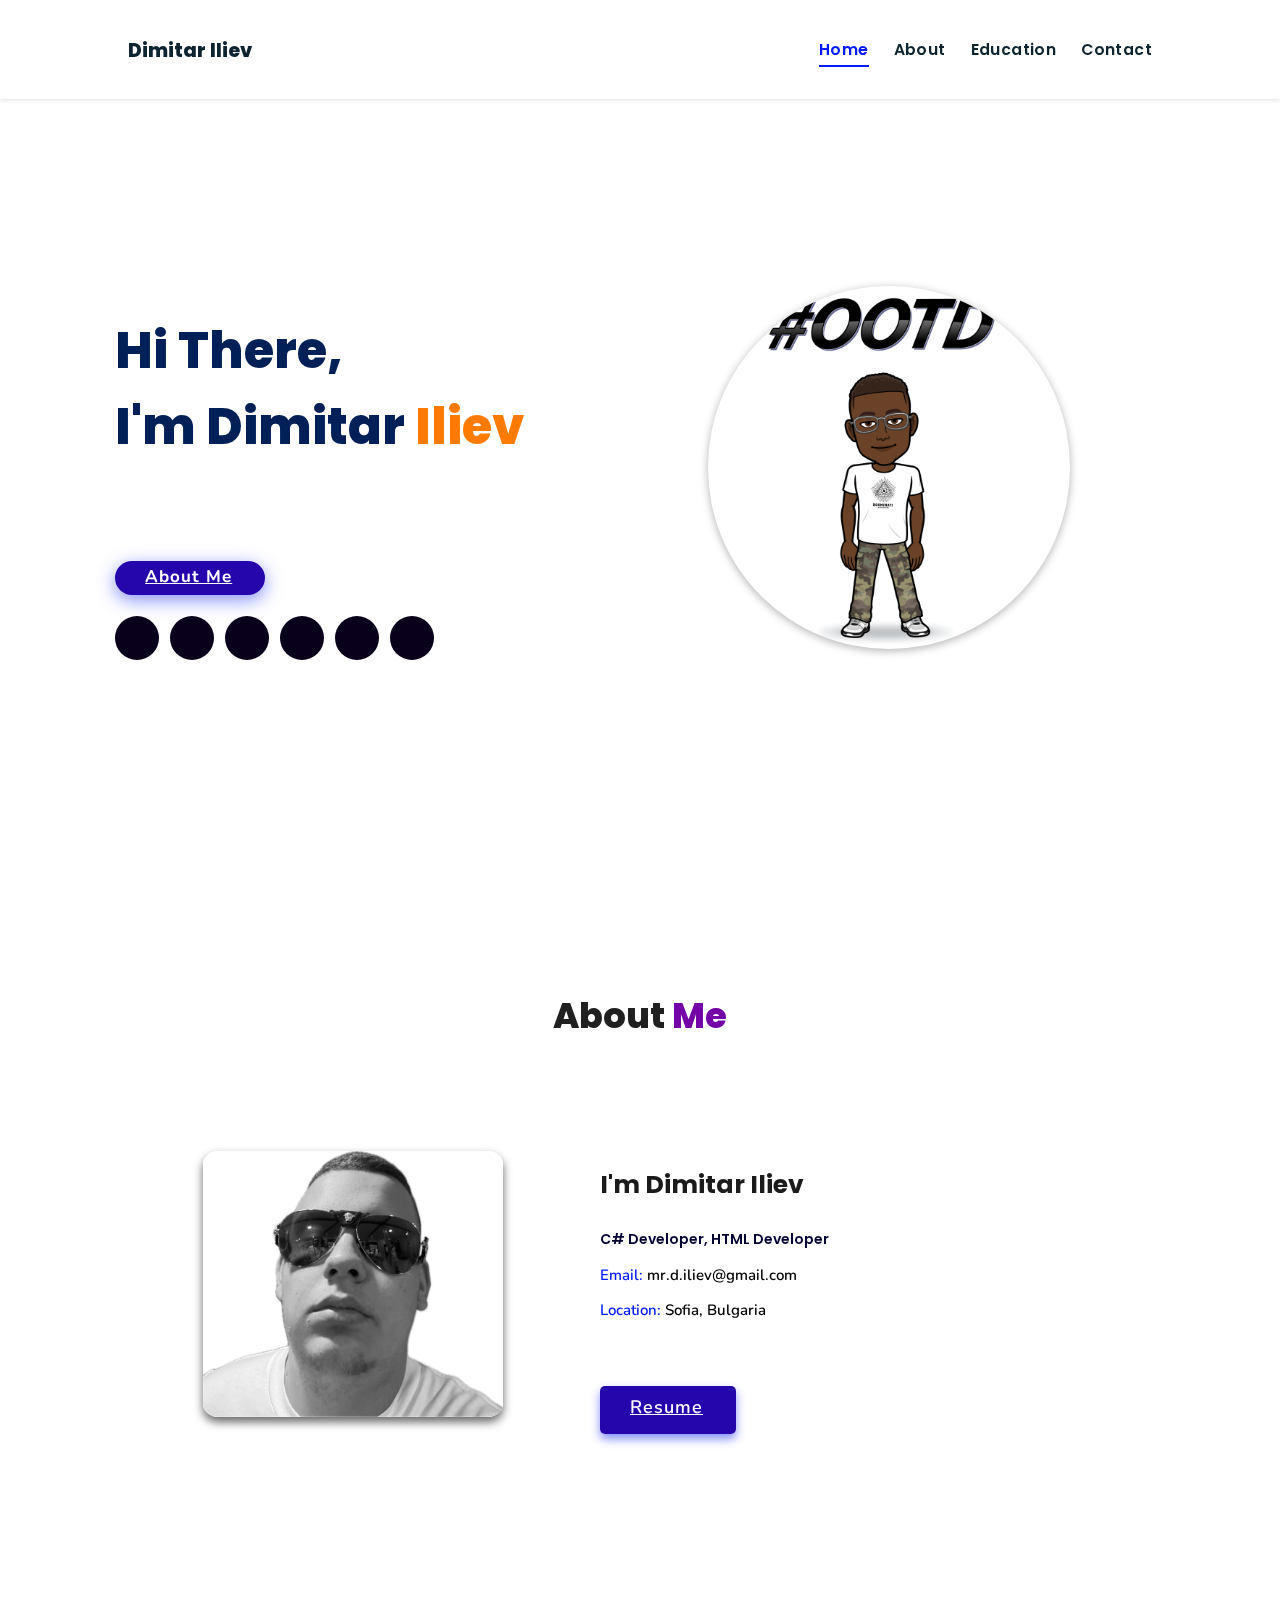
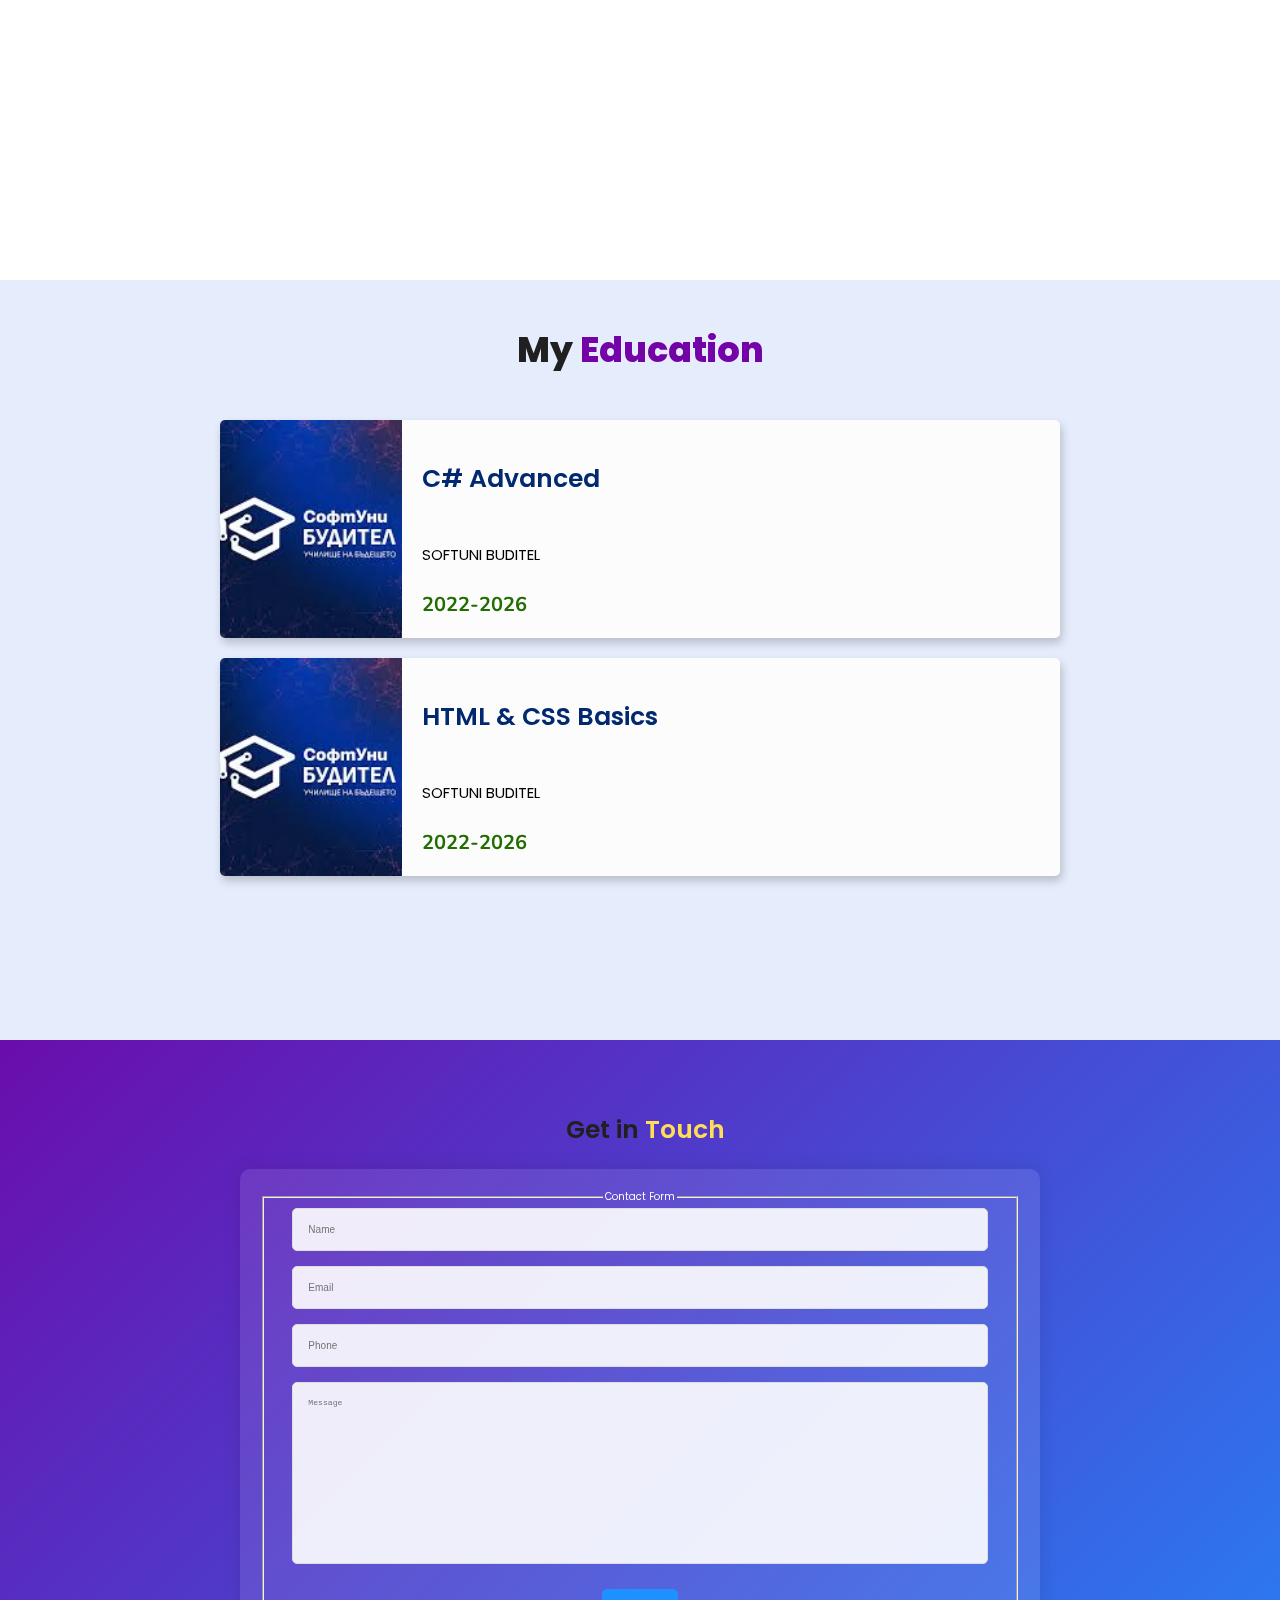
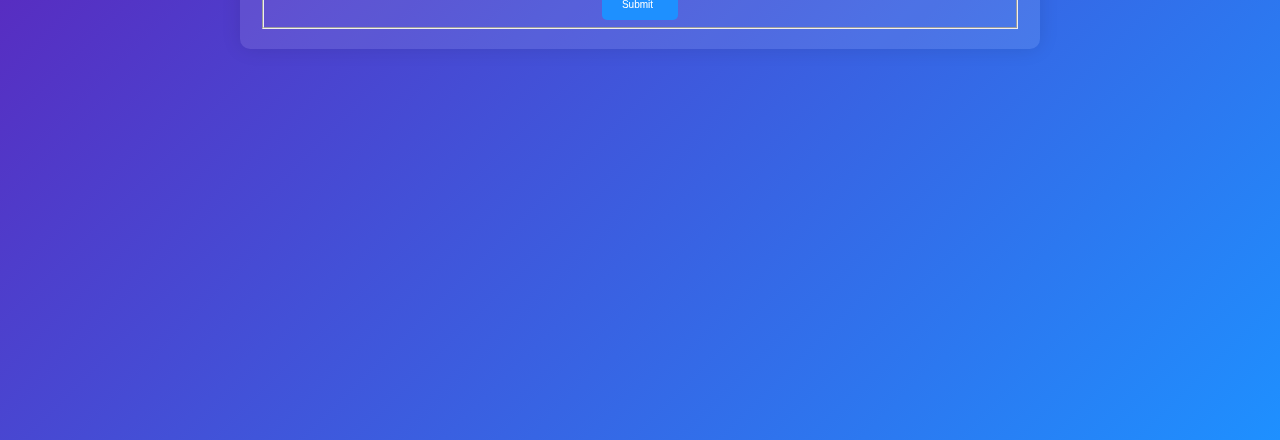
<file: index.html>
<!DOCTYPE html>
<html lang="en">
<head>
    <meta charset="UTF-8">
    <meta http-equiv="X-UA-Compatible" content="IE=edge">
    <meta name="viewport" content="width=device-width, initial-scale=1.0">
    <meta name="keywords" content="portfolio, full stack dev, personal portfolio template">
    <meta name="description" content="Welcome to Dimitar Iliev's Portfolio. Full-Stack Web Developer and team leader">
    <meta name="robots" content="index, follow">
    <meta property="og:title" content="Dimitar Iliev's Portfolio">
    <meta property="og:description" content="Full-Stack Web Developer and team leader">
    <meta property="og:image" content="./assets/images/preview.jpg">
    <meta property="og:url" content="https://your-portfolio-url.com">
    <link rel="stylesheet" href="./assets/css/style.css">
    <link rel="stylesheet" href="https://cdnjs.cloudflare.com/ajax/libs/font-awesome/5.15.3/css/all.min.css" integrity="sha512-iBBXm8fW90+nuLcSKlbmrPcLa0OT92xO1BIsZ+ywDWZCvqsWgccV3gFoRBv0z+8dLJgyAHIhR35VZc2oM/gI1w==" crossorigin="anonymous" referrerpolicy="no-referrer">
    <link id='favicon' rel="shortcut icon" href="./FxA39ZLWIAA7krZ.png" type="image/x-png">
    <title>Portfolio | Dimitar Iliev</title>
</head>
<body oncontextmenu="return false">

<!-- navbar starts -->
<header>
    <a href="/" class="logo" aria-label="Home"><i class="fab fa-node-js"></i> Dimitar Iliev</a>
    <button id="menu" class="fas fa-bars" aria-label="Toggle Navigation"></button>
    <nav class="navbar" aria-label="Main Navigation">
        <ul>
            <li><a class="active" href="#home" aria-current="page">Home</a></li>
            <li><a href="#about">About</a></li>
            <li><a href="#education">Education</a></li>
            <li><a href="#contact">Contact</a></li>
        </ul>
    </nav>
</header>
<!-- navbar ends -->

<!-- hero section starts -->
<section class="home" id="home">
    <div id="particles-js"></div>
    <div class="content">
        <h2>Hi There,<br/> I'm Dimitar <span>Iliev</span></h2>
        <p><span class="typing-text"></span></p>
        <a href="#about" class="btn"><span>About Me</span>
            <i class="fas fa-arrow-circle-down"></i>
        </a>
        <div class="socials">
            <ul class="social-icons">
                <li><a class="linkedin" aria-label="LinkedIn Profile" href="#" target="_blank"><i class="fab fa-linkedin"></i></a></li> 
                <li><a class="github" aria-label="GitHub Profile" href="#" target="_blank"><i class="fab fa-github"></i></a></li>
                <li><a class="twitter" aria-label="Twitter Profile" href="#" target="_blank"><i class="fab fa-twitter"></i></a></li>
                <li><a class="telegram" aria-label="Telegram Profile" href="#" target="_blank"><i class="fab fa-telegram-plane"></i></a></li>
                <li><a class="instagram" aria-label="Instagram Profile" href="#" target="_blank"><i class="fab fa-instagram"></i></a></li>
                <li><a class="dev" aria-label="Dev.to Profile" href="#" target="_blank"><i class="fab fa-dev"></i></a></li>
            </ul>
        </div>
    </div>
    <div class="image">
        <img loading="lazy" draggable="false" class="tilt" src="./FxA39ZLWIAA7krZ.png" alt="Dimitar Iliev's Portrait">
    </div>
</section>
<!-- hero section ends -->

<!-- about section starts -->
<section class="about" id="about">
    <h2 class="heading"><i class="fas fa-user-alt"></i> About <span>Me</span></h2>
    <div class="row">
        <div class="image">
            <img loading="lazy" draggable="false" class="tilt" src="./0-02-05-a00204dc6e1b73df3d8ff617f894ee1898f98a77a740378f271baffc61a2b3e3_a7ab1f0997f94d66.jpg" alt="Profile Picture">
        </div>
        <div class="content">
            <h3>I'm Dimitar Iliev</h3>
            <span class="tag">C# Developer, HTML Developer</span>
            <div class="box-container">
                <div class="box">
                    <p><span>Email:</span> mr.d.iliev@gmail.com</p>
                    <p><span>Location:</span> Sofia, Bulgaria</p>
                </div>
            </div>
            <div class="resumebtn">
                <a href="#" target="_blank" class="btn"><span>Resume</span>
                    <i class="fas fa-chevron-right"></i>
                </a>
            </div>
        </div>
    </div>
</section>
<!-- about section ends -->

<!-- education section starts -->
<section class="education" id="education">
    <h1 class="heading"><i class="fas fa-graduation-cap"></i> My <span>Education</span></h1>
    <div class="box-container">
        <div class="box">
            <div class="image">
                <img loading="lazy" draggable="false" src="./images.jpg" alt="Certificate Image">
            </div>
            <div class="content">
                <h3>C# Advanced</h3>
                <p>SOFTUNI BUDITEL</p>
                <h4>2022-2026</h4>
            </div>
        </div>
        
        <div class="box">
            <div class="image">
                <img loading="lazy" draggable="false" src="./images.jpg" alt="Certificate Image">
            </div>
            <div class="content">
                <h3>HTML & CSS Basics</h3>
                <p>SOFTUNI BUDITEL</p>
                <h4>2022-2026</h4>
            </div>
        </div>
        <!-- Add more education boxes as needed -->
    </div>
</section>
<!-- education section ends -->

<!-- contact section starts -->
<section class="contact" id="contact">
    <h2 class="heading"><i class="fas fa-headset"></i> Get in <span>Touch</span></h2>
    <div class="container">
        <div class="content">
            <form id="contact-form" aria-labelledby="contact-heading">
                <fieldset>
                    <legend id="contact-heading">Contact Form</legend>
                    <div class="form-group">
                        <div class="field">
                            <input type="text" name="name" placeholder="Name" required aria-label="Name">
                            <i class='fas fa-user'></i>
                        </div>
                        <div class="field">
                            <input type="email" name="email" placeholder="Email" required aria-label="Email">
                            <i class='fas fa-envelope'></i>
                        </div>
                        <div class="field">
                            <input type="tel" name="phone" placeholder="Phone" aria-label="Phone">
                            <i class='fas fa-phone-alt'></i>
                        </div>
                        <div class="message">
                            <textarea placeholder="Message" name="message" required aria-label="Message"></textarea>
                            
                        </div>
                    </div>
                    <div class="button-area">
                        <button type="submit" aria-label="Submit Form">
                            Submit <i class="fa fa-paper-plane"></i>
                        </button>
                    </div>
                </fieldset>
            </form>
        </div>
    </div>
</section>
<!-- contact section ends -->

<script src="./assets/js/script.js" defer></script>
</body>
</html>
</file>
<file: assets/css/style.css>
@import url("https://fonts.googleapis.com/css2?family=Poppins:wght@400;600;700&display=swap");
@import url("https://fonts.googleapis.com/css2?family=Nunito:ital,wght@0,300;0,400;0,600;0,700;1,300;1,400&display=swap");

body {
  margin: 0;
  background: #00000000;
  overflow: hidden;
 
}

.trail {
  position: absolute;
  width: 20px;
  height: 20px;
  background: rgba(0, 255, 255, 0.7);
  border-radius: 50%;
  box-shadow: 0 0 10px rgba(0, 255, 255, 1), 0 0 20px rgba(0, 255, 255, 0.7);
  pointer-events: none;
}
#app {
  overflow: hidden;
  touch-action: pan-up;
  color: #000000;
  font-family: 'Montserrat', sans-serif;
  text-align: center;
  text-shadow: 0 0 5px #000000, 0 0 20px #000, 0 0 30px #000;
}

#app h1 {
  --fontSize: 60px;
  --lineHeight: 80px;
  width: auto;
  height: calc(2 * var(--lineHeight));
  line-height: var(--lineHeight);
  margin: calc(50vh - var(--lineHeight)) auto 0;
  font-size: var(--fontSize);
  text-transform: uppercase;
}

#app a {
  margin-top: 10px;
  display: inline-block;
  text-decoration: none;
  color: #fff;
}

#app canvas {
  display: block;
  position: fixed;
  z-index: -1;
  top: 0;
}
html {
  font-size: 62.5%;
  overflow-x: hidden;
  scroll-behavior: smooth;
}
body {
  background: #f7f7f700;
  font-family: "Poppins", sans-serif;
}

*::selection {
  background: #2b3dda;
  color: #fff;
}

html {
  font-size: 62.5%;
  overflow-x: hidden;
}
html::-webkit-scrollbar {
  width: 0.8rem;
}
html::-webkit-scrollbar-track {
  background: rgba(235, 202, 245, 0);
}
html::-webkit-scrollbar-thumb {
  background: #420177;
}

/* pre loader start */
.loader-container {
  position: fixed;
  top: 0;
  left: 0;
  z-index: 10000;
  background: #00000000;
  display: flex;
  align-items: center;
  justify-content: center;
  height: 100%;
  width: 100%;
}
.loader-container.fade-out {
  top: -120%;
}
/* pre loader end */

/* navbar starts */
header {
  position: fixed;
  top: 0;
  left: 0;
  right: 0;
  z-index: 1000;
  display: flex;
  align-items: center;
  justify-content: space-between;
  padding: 1.7rem 10%;
  height: 6.5rem;
  background-color: #ffffff;
  box-shadow: 0 1px 4px rgba(158, 153, 153, 0.3);
}
section {
  min-height: 100vh;
  padding: 2rem 9%;
}
.heading {
  font-size: 3.5rem;
  color: rgb(32, 32, 32);
  font-weight: 800;
  text-align: center;
}
.heading span {
  color: rgb(115, 3, 167);
}
header .logo {
  font-size: 1.9rem;
  font-weight: 800;
  text-decoration: none;
  color: #0e2431;
}
header .logo i {
  font-size: 2.2rem;
}
header .logo:hover {
  color: #fc8c05;
}
header .navbar ul {
  list-style: none;
  display: flex;
  justify-content: center;
  align-items: center;
}
header .navbar li {
  margin-left: 2.5rem;
}
header .navbar ul li a {
  font-size: 1.57rem;
  color: #0e2431;
  font-weight: 600;
  text-decoration: none;
  letter-spacing: 0.04rem;
  transition: 0.2s;
}
header .navbar ul li a.active,
header .navbar ul li a:hover {
  color: #011aff;
  border-bottom: 0.2rem solid #011aff;
  padding: 0.5rem 0;
}
/* navbar ends */

/* hamburger icon starts*/
#menu {
  font-size: 3rem;
  cursor: pointer;
  color: rgb(24, 2, 63);
  display: none;
}
@media (max-width: 768px) {
  #menu {
    display: block;
  }
  header .navbar {
    position: fixed;
    top: 6.5rem;
    right: -120%;
    width: 75%;
    height: 100%;
    text-align: left;
    align-items: flex-start;
    background-color: #0e0f31;
  }
  header .navbar ul {
    flex-flow: column;
    padding: 1rem;
  }
  header .navbar ul li {
    text-align: center;
    width: 100%;
    margin: 1rem 0;
    border-radius: 0.5rem;
    width: 26rem;
  }
  header .navbar ul li a {
    display: block;
    padding: 1rem;
    text-align: left;
    color: #fff;
    font-size: 2rem;
  }
  header .navbar ul li a.active,
  header .navbar ul li a:hover {
    padding: 1rem;
    color: #fff;
    border-radius: 0.5rem;
    border-bottom: 0.5rem solid #011aff;
  }
  .fa-times {
    transform: rotate(180deg);
  }
  header .navbar.nav-toggle {
    right: 0;
  }
}
/* hamburger icon ends */

/* hero section starts*/
.home {
  position: relative;
  display: flex;
  flex-wrap: wrap;
  gap: 1.5rem;
  min-height: 100vh;
  align-items: center;
}
.home #particles-js {
  position: absolute;
  top: 0;
  left: 0;
  height: 100%;
  width: 100%;
}
.home::before {
  content: "";
  position: absolute;
  top: 0;
  left: 0;
  height: 100%;
  width: 100%;
}
.home .content {
  flex: 1 1 40rem;
  padding-top: 1rem;
  z-index: 1;
}
.home .image {
  flex: 1 1 40rem;
  z-index: 1;
}
.home .image img {
  width: 70%;
  margin-left: 6rem;
  border-radius: 50%;
  box-shadow: 0 2px 8px rgba(0, 0, 0, 0.3);
  cursor: pointer;
}
.home .image img:hover {
  box-shadow: 0 5px 15px rgba(0, 0, 0, 0.5);
}
.home .content h2 {
  font-size: 5rem;
  font-weight: 800;
  color: #002057;
}
.home .content h2 span {
  font-size: 5rem;
  font-weight: 800;
  color: #ff7b00;
}
.home .content p {
  font-size: 2.5rem;
  color: #000;
  font-weight: 600;
  padding: 1rem 0;
}
.home .content p span {
  font-size: 2.5rem;
  color: rgb(148, 8, 8);
  font-weight: 600;
  padding: 1rem 0;
}
.home .btn {
  margin-top: 1rem;
  position: absolute;
  line-height: 0;
  padding: 1.6rem 3rem;
  border-radius: 4em;
  transition: 0.5s;
  color: #fff;
  background: #2506ad;
  box-shadow: 0px 5px 18px rgba(48, 68, 247, 0.6);
  font-family: "Nunito", sans-serif;
}
.home .btn span {
  font-weight: 700;
  font-size: 1.7rem;
  letter-spacing: 0.1rem;
}
.home .btn i {
  margin-left: 0.3rem;
  font-size: 1.5rem;
  transition: 0.3s;
}
.home .btn:hover {
  background: #1a047e;
}
.home .btn:hover i {
  transform: translateX(5px);
}
/* social icons start */
.socials {
  position: relative;
  margin-top: 9rem;
}
.socials .social-icons {
  padding-left: 0;
  margin-bottom: 0;
  list-style: none;
}
.socials .social-icons li {
  display: inline-block;
  margin-bottom: 14px;
}
.social-icons a {
  font-size: 2rem;
  display: inline-block;
  line-height: 44px;
  color: #00d9ff;
  background-color: #09011b;
  width: 44px;
  height: 44px;
  text-align: center;
  margin-right: 8px;
  border-radius: 100%;
  -webkit-transition: all 0.2s linear;
  -o-transition: all 0.2s linear;
  transition: all 0.2s linear;
}
.social-icons a:active,
.social-icons a:focus,
.social-icons a:hover {
  color: #fff;
  background-color: #0685da;
}
.social-icons a.github:hover {
  background-color: #0e0e0e;
}
.social-icons a.twitter:hover {
  background-color: #00aced;
}
.social-icons a.linkedin:hover {
  background-color: #007bb6;
}
.social-icons a.dev:hover {
  background-color: #070707;
}
.social-icons a.instagram:hover {
  background-color: #ee00da;
}
/* social icons end */

/* hero media queries starts*/
@media (max-width: 450px) {
  .home .btn {
    margin: 4rem 0;
  }
  .socials {
    margin-top: 12rem;
  }
  .home .image img {
    margin-top: -12rem;
  }
  .home .content p {
    font-size: 2.2rem;
  }
  .home .content p span {
    font-size: 2.2rem;
  }
}
/* hero media queries ends*/
/* hero section end */

/* about section starts */
.about {
  background: rgb(255, 255, 255);
}
.about .row {
  display: flex;
  flex-direction: row;
  gap: 2rem;
  flex-wrap: wrap;
  padding: 4rem;
}
.about .row .image {
  text-align: center;
  flex: 1 1 35rem;
}
.about .row .image img {
  margin: 4rem;
  width: 30rem;
  height: auto;
  border-radius: 5%;
  box-shadow: 0 5px 10px rgba(0, 0, 0, 0.6);
  mix-blend-mode: luminosity;
  transition: 0.3s;
  cursor: pointer;
}
.about .row .image img:hover {
  mix-blend-mode: normal;
}
.about .row .content {
  flex: 1 1 45rem;
  padding: 3rem;
}
.about .row .content h3 {
  color: rgb(27, 27, 27);
  font-size: 2.5rem;
}
.about .row .content .tag {
  font-size: 1.4rem;
  color: #020133;
  font-weight: 600;
  margin-top: 1rem;
}
.about .row .content p {
  font-size: 1.5rem;
  margin-top: 1.5rem;
  font-family: "Nunito";
  font-weight: 600;
  text-transform: none;
}
.about .row .content .box-container {
  display: flex;
  flex-wrap: wrap;
  gap: 1.5rem;
  font-family: "Nunito";
  font-weight: 600;
}
.about .row .content .box-container .box p {
  text-transform: none;
}
.about .row .content .box-container .box p span {
  color: #011aff;
}
.resumebtn {
  margin-top: 6rem;
}
.resumebtn .btn {
  padding: 1.7rem 3rem;
  border-radius: 0.5em;
  transition: 0.3s;
  color: #fff;
  background: #2506ad;
  box-shadow: 0px 5px 10px rgba(48, 68, 247, 0.6);
  font-family: "Nunito", sans-serif;
}
.resumebtn .btn span {
  font-weight: 600;
  font-size: 1.8rem;
  letter-spacing: 0.1rem;
}
.resumebtn .btn i {
  margin-left: 0.3rem;
  font-size: 1.2rem;
  transition: 0.3s;
}
.resumebtn .btn:hover {
  background: #1a047e;
}
.resumebtn .btn:hover i {
  transform: translateX(5px);
}
/* about media queries starts*/
@media screen and (max-width: 600px) {
  .about .row .image {
    margin-top: 2rem;
  }
  .about .row .image img {
    margin: 0 auto;
    width: 80%;
    mix-blend-mode: normal;
  }
  .about .row {
    padding: 0.5rem;
    margin-bottom: 7rem;
  }
  .about .row .content {
    padding: 1rem;
  }
  .about .row .content .box-container {
    gap: 0;
  }
}
/* about media queries ends*/
/* about section ends */

/* skills section starts */
.skills {
  min-height: 90vh;
  background: linear-gradient(to bottom, #57059e, #4a00e0);
}
.skills h2 {
  color: #fff;
}
.skills .heading span {
  color: rgb(255, 230, 0);
}
.skills .container {
  background: rgba(0, 0, 22, 0.4);
  color: #fff;
  border-radius: 1rem;
  padding: 2rem;
  width: 90%;
  margin: auto;
  margin-top: 2rem;
}
.skills .container .row {
  display: grid;
  grid-template-columns: repeat(6, 1fr);
  flex-wrap: wrap;
  gap: 1.8rem;
}
.skills .container .bar {
  margin-bottom: 15px;
  padding: 10px;
  border-radius: 1rem;
  box-shadow: 0 4px 10px rgba(0, 0, 0, 0.2);
  background: rgba(0, 0, 22, 0.9);
  transition: 0.2s;
}
.skills .container .bar:hover {
  box-shadow: 0 8px 10px rgba(0, 2, 68, 0.8) !important;
  background-color: rgba(0, 0, 0, 0.9) !important;
}
.skills .container .bar .info {
  display: flex;
  flex-direction: column;
  align-items: center;
  gap: 1rem;
  margin-top: 1rem;
}
.skills .container .bar .info i {
  font-size: 4rem;
}
.skills .container .bar .info span {
  font-size: 2rem;
  font-weight: 500;
  font-family: "Poppins";
  margin-left: 0.5rem;
}
/* skills media queries starts*/
@media screen and (max-width: 600px) {
  .skills .container {
    padding: 0;
    margin: 0;
  }
  .skills .container .row {
    grid-template-columns: repeat(2, 1fr);
    margin: 1rem;
    padding: 2rem 0.2rem 2rem 0.2rem;
    gap: 1rem;
  }
  .skills .container {
    margin-top: 5px;
    width: 100%;
  }
}
/* skills media queries ends*/
/* skills section ends */

/* education section starts */
.education {
  background: #e5ecfb;
  min-height: 80vh;
}
.education .qoute {
  font-size: 1.5rem;
  text-align: center;
  font-family: "Nunito", sans-serif;
  font-weight: 600;
  margin-top: 0.5rem;
}
.education .box-container {
  display: flex;
  flex-wrap: wrap;
  justify-content: center;
  align-items: center;
  flex-direction: column;
}
.education .box-container .box {
  display: flex;
  flex-direction: row;
  width: 80%;
  border-radius: 0.5rem;
  box-shadow: 0.2rem 0.5rem 1rem rgba(0, 0, 0, 0.2);
  text-align: center;
  position: relative;
  margin-top: 2rem;
  overflow: hidden;
  transition: 0.3s;
  background: rgb(252, 252, 252);
}
.education .box-container .box:hover {
  transform: scale(1.03);
  box-shadow: 1rem 0.5rem 1.2rem rgba(0, 0, 0, 0.3);
}
.education .box-container .box .image {
  flex: 1 1 20rem;
  width: 100%;
}
.education .box-container .box img {
  object-fit: cover;
  position: relative;
  width: 100%;
  height: 100%;
}
.education .box-container .box .content {
  position: relative;
  display: flex;
  flex-direction: column;
  padding: 1rem;
  flex-wrap: wrap;
  flex: 1 1 70rem;
}
.education .box-container .box .content h3 {
  font-size: 2.5rem;
  color: #012970;
  padding: 0.5rem 0;
  font-weight: 600;
  text-align: left;
  margin-left: 1rem;
}
.education .box-container .box .content p {
  font-size: 1.5rem;
  margin-left: 1rem;
  text-align: left;
}
.education h4 {
  font-size: 2rem;
  color: rgb(34, 109, 0);
  text-align: left;
  margin: 1rem;
  font-family: "Nunito", sans-serif;
  font-weight: 700;
}

/* education media queries starts*/
@media screen and (max-width: 600px) {
  .education .box-container .box {
    flex-direction: column;
    width: 100%;
  }
  .education .box-container .box .image {
    width: 100%;
    height: 25rem;
  }
  .education .box-container .box img {
    width: 100%;
  }
  .education .box-container .box .content {
    position: relative;
    display: flex;
    flex-direction: column;
    padding: 1rem;
    flex-wrap: wrap;
    flex: 0;
  }
  .education .btns {
    margin-top: 2rem;
    margin-left: 1rem;
    margin-right: 1rem;
    flex-wrap: wrap;
  }
}
/* education media queries ends*/
/* education section ends */

/* work section starts */
.work {
  /* background: #010124; */
  background: linear-gradient(to bottom, #000031, #00002c);
}
.work h2 {
  color: #fff;
  padding: 1rem;
}
.work .heading span {
  color: rgb(255, 230, 0);
}
.work .box-container {
  display: flex;
  flex-wrap: wrap;
  gap: 1.5rem;
  margin: 2rem;
}
.work .box-container .box {
  flex: 1 1 30rem;
  border-radius: 0.5rem;
  box-shadow: 0 0.5rem 1rem rgba(0, 0, 0, 0.1);
  position: relative;
  overflow: hidden;
  height: 30rem;
}
.work .box-container .box img {
  height: 100%;
  width: 100%;
  object-fit: cover;
}
.work .box-container .box .content {
  height: 100%;
  width: 100%;
  position: absolute;
  top: 85%;
  left: 0;
  background: rgba(255, 255, 255, 0.9);
  display: flex;
  flex-direction: column;
}
.work .box-container .box .content .tag {
  display: flex;
  flex-direction: row;
  justify-content: space-between;
  align-items: center;
  height: 4.5rem;
  width: 100%;
  padding-left: 1rem;
  background: #ffd900;
}
.work .box-container .box .content .tag h3 {
  font-size: 2rem;
}
.work .box-container .box:hover .content {
  top: 25%;
}
.work .desc {
  margin: 2rem;
  display: flex;
  flex-direction: column;
  justify-content: center;
}
.work .desc p {
  font-size: 1.5rem;
}
.work .desc .btns {
  display: flex;
  justify-content: space-between;
  width: 100%;
  margin-top: 2rem;
}
.work .desc .btns .btn {
  line-height: 0;
  display: inline;
  padding: 1.5rem 2.5rem;
  border-radius: 0.5rem;
  font-size: 1.5rem;
  color: #fff;
  background: rgb(12, 12, 12);
  margin-right: 2rem;
}
.work .desc .btns .btn:hover {
  background: #310ae0f5;
}
.work .viewall {
  display: flex;
  justify-content: center;
}
.work .viewall .btn {
  position: relative;
  line-height: 0;
  padding: 1.6rem 3rem;
  border-radius: 0.5em;
  transition: 0.5s;
  color: rgb(255, 255, 255);
  font-weight: 700;
  border: 2px solid #fff;
  box-shadow: 0px 5px 10px rgba(65, 84, 241, 0.4);
  text-align: center;
}
.work .viewall .btn span {
  font-weight: 600;
  font-size: 1.7rem;
  font-family: "Nunito", sans-serif;
}
.work .viewall .btn i {
  margin-left: 0.3rem;
  font-size: 1.5rem;
  transition: 0.3s;
}
.work .viewall .btn:hover {
  background: #fff;
  color: #000;
}
.work .viewall .btn:hover i {
  transform: translateX(5px);
}
/* work section ends */

/* experience section starts */
.experience .timeline {
  position: relative;
  max-width: 1200px;
  margin: 0 auto;
}
.experience .timeline::after {
  content: "";
  position: absolute;
  width: 6px;
  background: #020133;
  top: 0;
  bottom: 0;
  left: 50%;
  margin-left: -3px;
  z-index: -2;
}
.experience .container {
  padding: 10px 40px;
  position: relative;
  background-color: inherit;
  width: 50%;
}
/*circles on timeline*/
.experience .container::after {
  content: "\f0b1";
  position: absolute;
  width: 25px;
  height: 25px;
  right: -17px;
  background-color: rgb(255, 255, 255);
  border: 4px solid #ff9f55;
  top: 15px;
  border-radius: 50%;
  z-index: 100;
  font-size: 1.89rem;
  text-align: center;
  font-weight: 600;
  color: #02094b;
  font-family: "Font Awesome\ 5 Free";
}
.experience .left {
  left: 0;
}
.experience .right {
  left: 50%;
}
/* arrows pointing right */
.experience .left::before {
  content: " ";
  height: 0;
  position: absolute;
  top: 22px;
  width: 0;
  z-index: 1;
  right: 30px;
  border: medium solid #f68c09;
  border-width: 10px 0 10px 10px;
  border-color: transparent transparent transparent #f68c09;
}
/* arrows pointing left  */
.experience .right::before {
  content: " ";
  height: 0;
  position: absolute;
  top: 22px;
  width: 0;
  z-index: 1;
  left: 30px;
  border: medium solid #f68c09;
  border-width: 10px 10px 10px 0;
  border-color: transparent #f68c09 transparent transparent;
}
.experience .right::after {
  left: -16px;
}
.experience .content {
  background-color: #f68c09;
  position: relative;
  border-radius: 6px;
}
.experience .content .tag {
  font-size: 1.3rem;
  padding-top: 1.5rem;
  padding-left: 1.5rem;
}
.experience .content .desc {
  margin-left: 1.5rem;
  padding-bottom: 1rem;
}
.experience .content .desc h3 {
  font-size: 1.5rem;
  font-weight: 600;
}
.experience .content .desc p {
  font-size: 1.2rem;
}
/* view all button */
.morebtn {
  display: flex;
  justify-content: center;
}
.morebtn .btn {
  position: relative;
  line-height: 0;
  padding: 1.6rem 3rem;
  border-radius: 0.5em;
  transition: 0.5s;
  color: #fff;
  background: #2506ad;
  box-shadow: 0px 5px 10px rgba(48, 68, 247, 0.6);
  text-align: center;
}
.morebtn .btn span {
  font-weight: 600;
  font-size: 1.7rem;
  font-family: "Nunito", sans-serif;
}
.morebtn .btn i {
  margin-left: 0.3rem;
  font-size: 1.5rem;
  transition: 0.3s;
}
.morebtn .btn:hover {
  background: #1a047e;
}
.morebtn .btn:hover i {
  transform: translateX(5px);
}

/* Media queries - Responsive timeline on screens less than 600px wide */
@media screen and (max-width: 600px) {
  .experience {
    min-height: 80vh;
  }
  .experience .timeline {
    margin-top: 2rem;
  }
  .experience .timeline::after {
    left: 31px;
  }
  .experience .container {
    width: 100%;
    padding-left: 8rem;
    padding-right: 2rem;
  }
  .experience .container::after {
    font-size: 2.2rem;
  }
  .experience .container::before {
    left: 61px;
    border: medium solid #f68c09;
    border-width: 10px 10px 10px 0;
    border-color: transparent #f68c09 transparent transparent;
  }
  .experience .left::after {
    left: 15px;
  }
  .experience .right::after {
    left: 15px;
  }
  .experience .right {
    left: 0%;
  }
  .morebtn {
    margin-top: 3rem;
  }
}
/* experience media queries ends */
/* experience section ends */

/* contact section starts */
/* Contact Section */
.contact {
  background: linear-gradient(135deg, #6a0dad, #1e90ff);
  color: #fff;
  padding: 50px 0;
  text-align: center;
}

.contact .heading {
  font-size: 2.5em;
  margin-bottom: 20px;
  font-weight: 600;
}

.contact .heading i {
  color: #fff;
  margin-right: 10px;
}

.contact .heading span {
  color: #ffdd57; /* Accent color for "Touch" */
}

.contact .container {
  max-width: 800px;
  margin: 0 auto;
  padding: 0 20px;
}

.contact .content {
  background: rgba(255, 255, 255, 0.1);
  border-radius: 10px;
  padding: 20px;
  box-shadow: 0 0 20px rgba(0, 0, 0, 0.1);
}

.contact .form-group {
  display: flex;
  flex-direction: column;
  gap: 15px;
}

.contact .field {
  position: relative;
}

.contact .field input,
.contact .message textarea {
  width: 90%;
  padding: 15px;
  border: 1px solid #ddd;
  border-radius: 5px;
  font-size: 1em;
  background: rgba(255, 255, 255, 0.9);
  transition: all 0.3s ease-in-out;
}

.contact .field input:focus,
.contact .message textarea:focus {
  border-color: #ffffff;
  outline: none;
  background: #fff;
}

.contact .field i {
  position: absolute;
  top: 50%;
  right: 35px;
  transform: translateY(-50%);
  color: #ffffff;
  font-size: 1.2em;
}

.contact .message textarea {
  resize: none;
  height: 150px;
}

.contact .button-area {
  margin-top: 20px;
  text-align: center;
}

.contact .button-area button {
  background: #1e90ff;
  color: #fff;
  border: none;
  padding: 10px 20px;
  font-size: 1em;
  border-radius: 5px;
  cursor: pointer;
  
}

.contact .button-area button:hover {
  background: #ffffff;
}

.contact .button-area i {
  margin-left: 5px;
}

/* contact section media queries ends */
/* contact section ends */

/* footer section starts */
.footer {
  min-height: auto;
  padding-top: 0;
  background: rgb(255, 255, 255);
}
.footer .box-container {
  display: flex;
  justify-content: center;
  flex-wrap: wrap;
}
.footer .box-container .box {
  flex: 1 1 25rem;
  margin: 2.5rem;
}
.footer .box-container .box h3 {
  font-size: 2.5rem;
  color: #fff;
  padding-bottom: 1rem;
  font-weight: normal;
}
.footer .box-container .box p {
  font-size: 1.5rem;
  color: #ccc;
  padding: 0.7rem 0;
  text-transform: none;
}
.footer .box-container .box p i {
  padding-right: 1rem;
  color: #ffae00;
}
.footer .box-container .box a {
  font-size: 1.5rem;
  color: rgb(238, 238, 238);
  padding: 0.3rem 0;
  display: block;
}
.footer .box-container .box a:hover {
  color: #ffae00;
}
.footer .box-container .box .share {
  display: flex;
  flex-wrap: wrap;
  padding: 1rem 0;
}
.footer .box-container .box .share a {
  height: 4rem;
  width: 4rem;
  padding: 1rem;
  text-align: center;
  border-radius: 5rem;
  font-size: 1.7rem;
  margin-right: 1rem;
  transition: 0.2s;
  background: rgb(230, 230, 230);
  color: #02094b;
  border: none;
}
.footer .box-container .box .share a:hover {
  background: transparent;
  transform: scale(0.98);
  border: 0.1rem solid rgb(180, 178, 178);
  color: #ffae00;
}
.footer .credit {
  padding: 1rem 0 0 0;
  text-align: center;
  font-size: 1.5rem;
  font-family: "Nunito", sans-serif;
  font-weight: 600;
  color: #fff;
  border-top: 0.1rem solid #fff3;
}
.footer .credit a {
  color: #ffae00;
}
.footer .fa {
  color: #e90606;
  margin: 0 0.3rem;
  font-size: 1.5rem;
  animation: pound 0.35s infinite alternate;
}
@-webkit-keyframes pound {
  to {
    transform: scale(1.1);
  }
}
@keyframes pound {
  to {
    transform: scale(1.1);
  }
}
@media (max-width: 450px) {
  .footer .box-container .box {
    margin: 1.5rem;
  }
  .footer .box-container .box p {
    padding: 0.7rem;
  }
  .footer .box-container .box .share a {
    padding: 1.2rem;
  }
}
/* footer section ends */

/* common media queries starts*/
@media (max-width: 450px) {
  html {
    font-size: 55%;
  }
  body {
    padding-right: 0;
  }
  section {
    padding: 2rem;
  }
}
/* common media queries ends*/

/* scroll top starts */
#scroll-top {
  position: fixed;
  top: -140%;
  right: 2rem;
  padding: 1rem 1.5rem;
  font-size: 2rem;
  background: #ffae00;
  color: rgb(13, 0, 44);
  border-radius: 50%;
  transition: 1s linear;
  z-index: 1000;
}
#scroll-top.active {
  top: calc(100% - 12rem);
}
/* scroll top ends */
</file>
